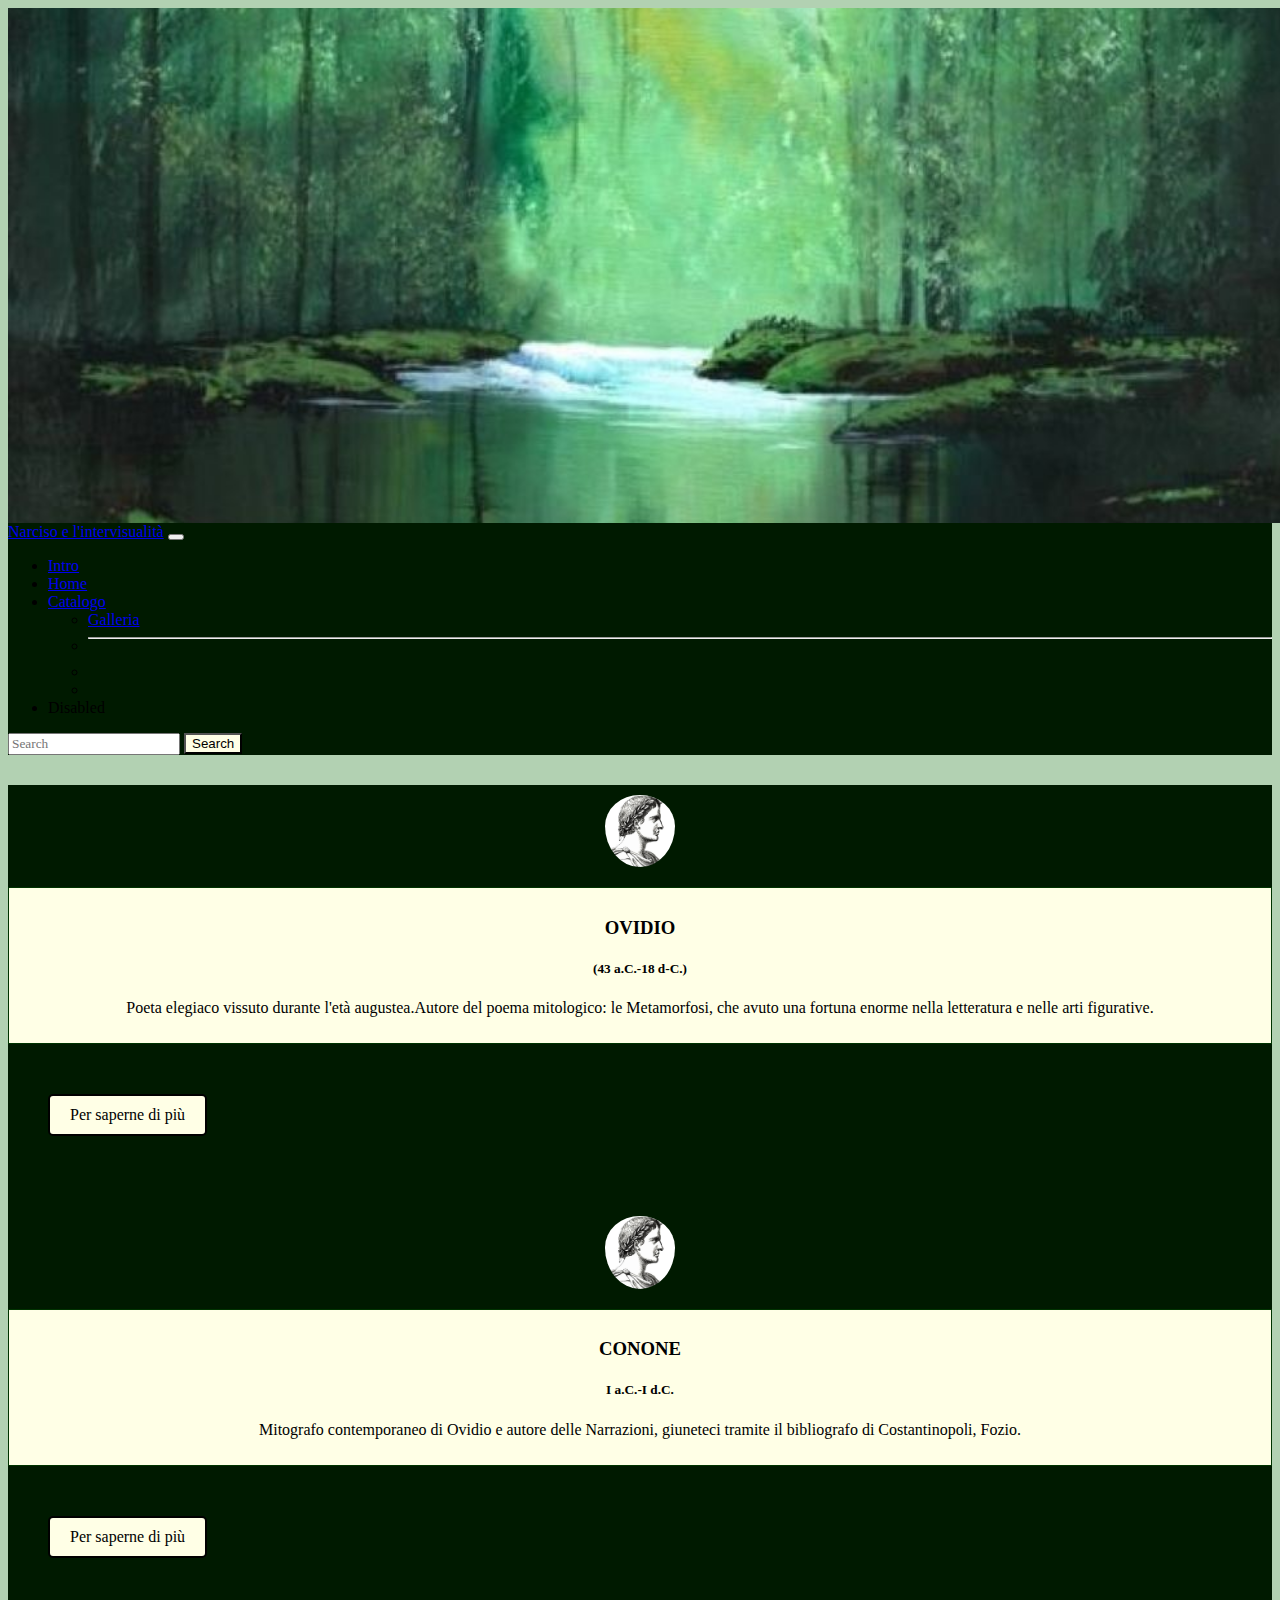
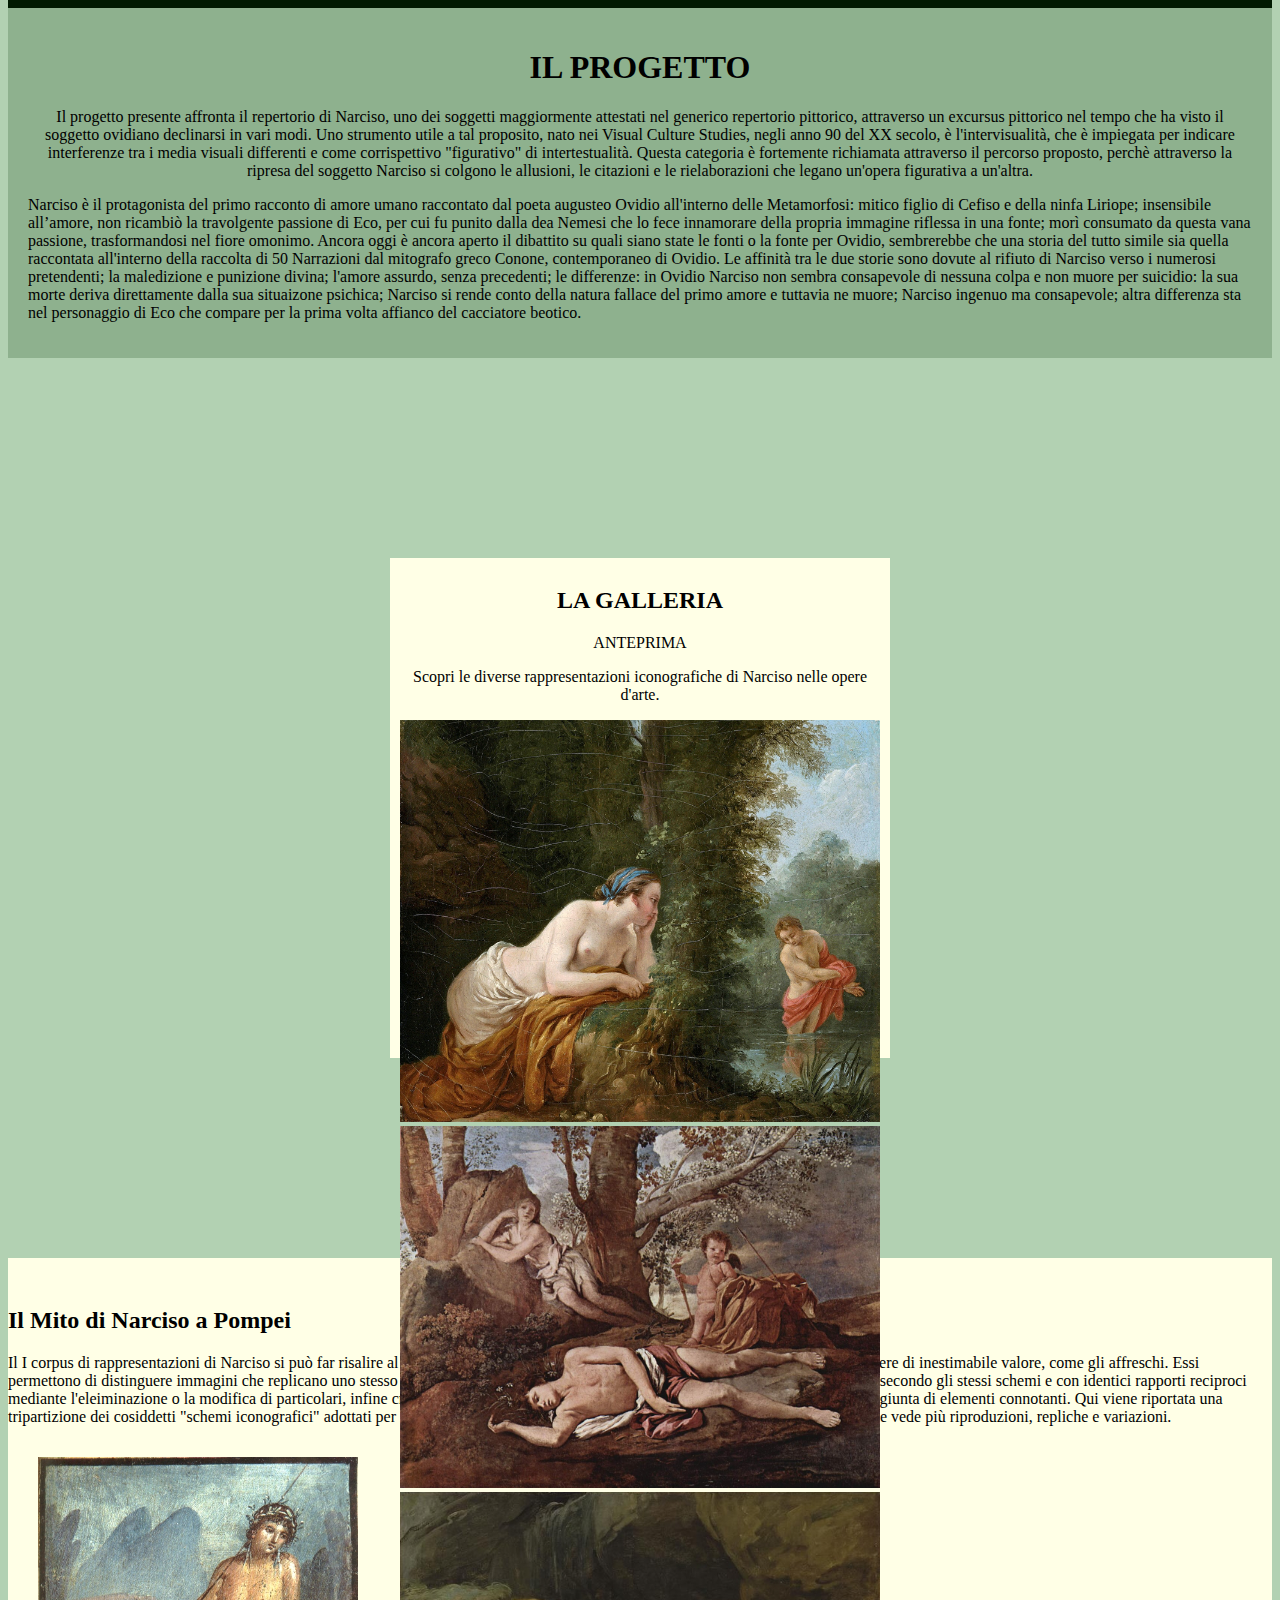
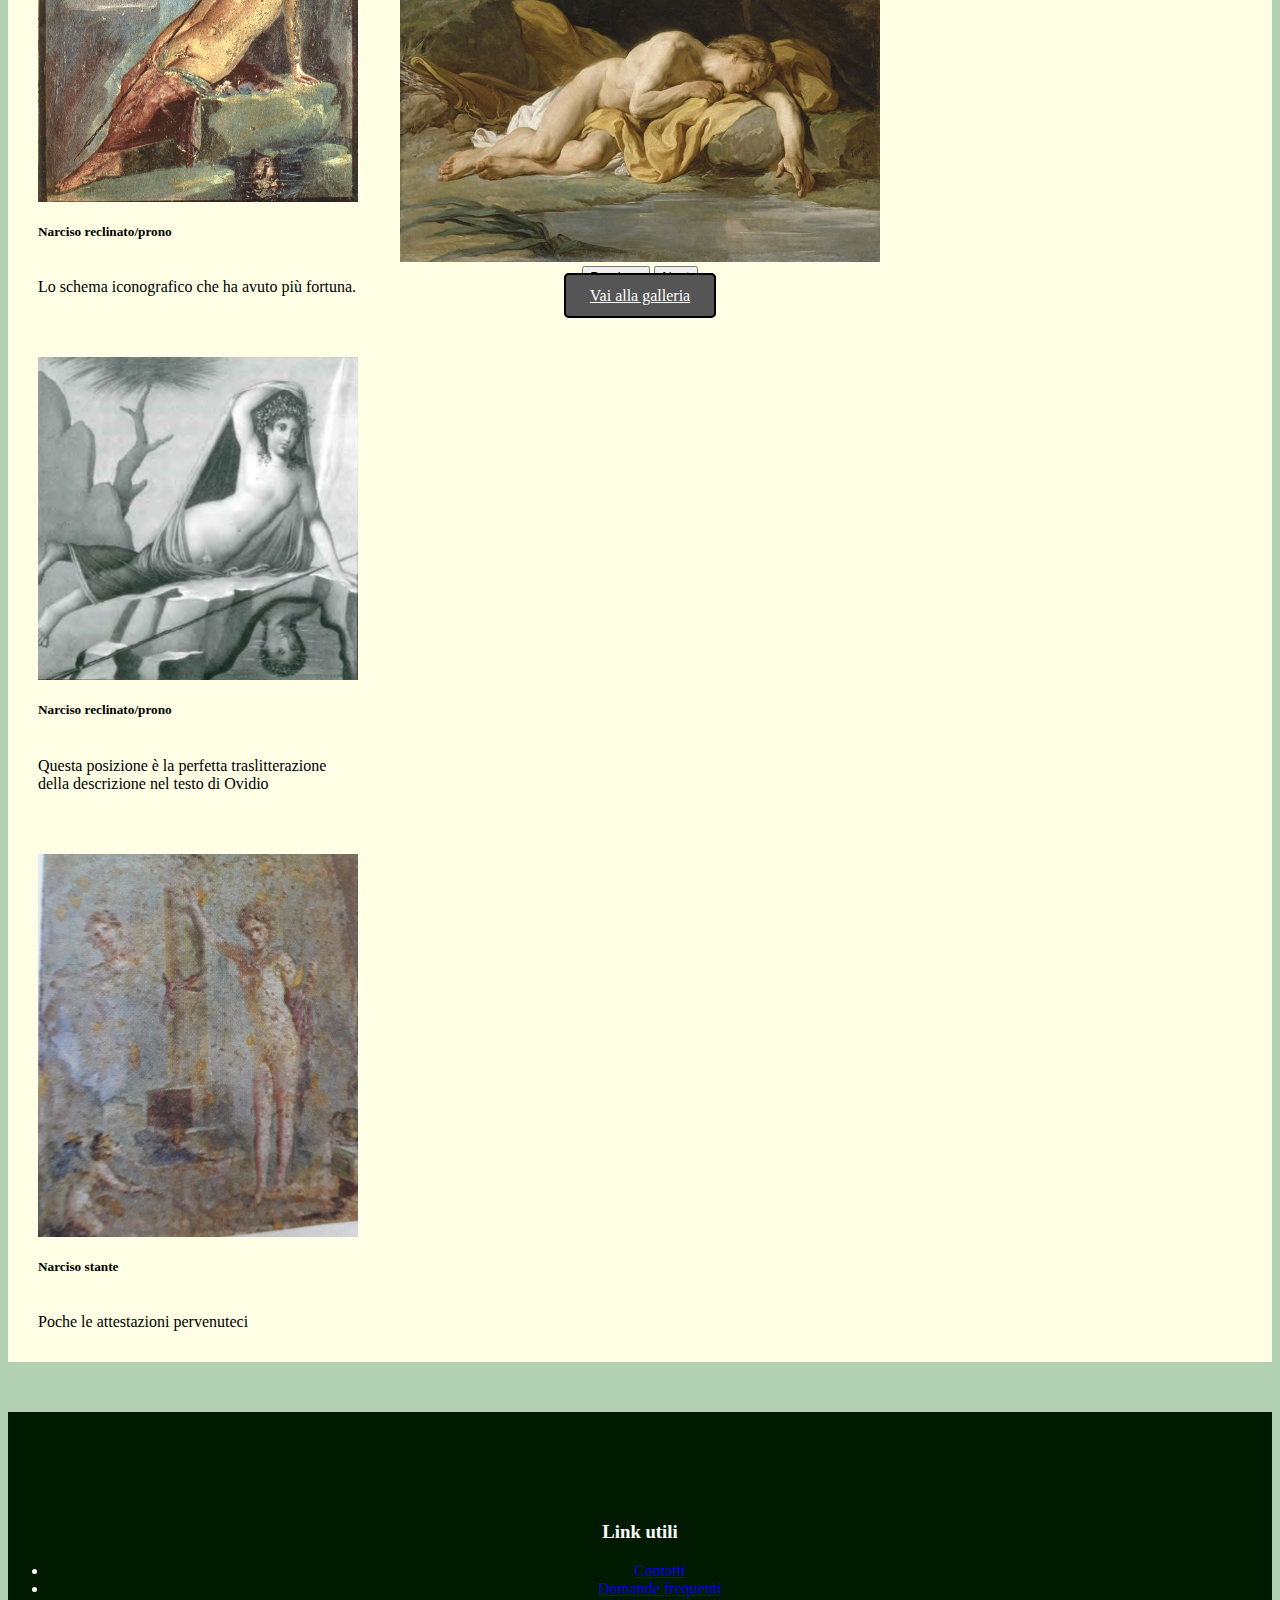
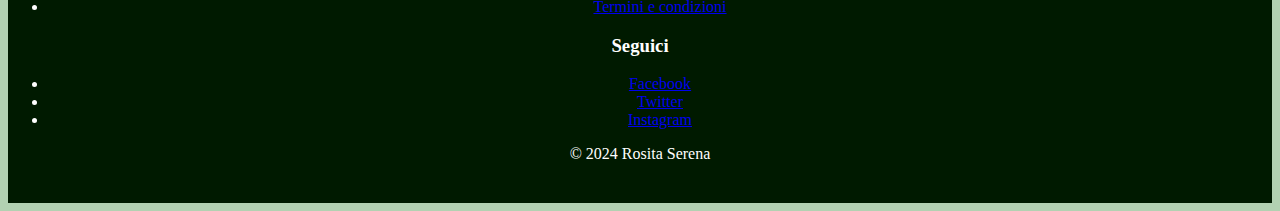
<file: index.html>
<!doctype html>
<html lang="ita">
  <head>
    <!-- Required meta tags -->
    <meta charset="utf-8">
    <meta name="viewport" content="width=device-width, initial-scale=1">
    <!--metadati DC-->
    <meta name="DC.Title" content="L'intervisualità del mito di Narciso">
    <meta name="DC.Creator" content="Rosita Serena">
    <meta name="DC.Subject" content="l'intervisualità di Narciso">
    <meta name="DC.Description" content="Il sito vuole mostrare come sia cambiata l'iconografia legata a Narciso nel corso dei secoli">
    <meta name="DC.Publisher" content="Inserisci un riferimento all'ente che si occupa della pubblicazione del tuo sito">
    <meta name="DC.Contributor" content="autore di contributo subordinato">
    <meta name="DC.Date" content=" Giugno 2024">
    <meta name="DC.Type" content="Sito web">
    <meta name="DC.Format" content="HTML/CSS/JS/">
    <meta rel="DC.Identifier" href="https://github.com/rositaserena/dh/blob/main/scheda-item.html">
    <meta name="DC.Source" content="http://www.iconos.it/le-metamorfosi-di-ovidio/libro-iii/narciso/immagini/">
    <meta name="DC.Language" content="it">
    <!-- Bootstrap CSS -->
    <link href="https://cdn.jsdelivr.net/npm/bootstrap@5.1.3/dist/css/bootstrap.min.css" rel="stylesheet" integrity="sha384-1BmE4kWBq78iYhFldvKuhfTAU6auU8tT94WrHftjDbrCEXSU1oBoqyl2QvZ6jIW3" crossorigin="anonymous">

    <title>Il mito di Narciso</title>
    <link rel="stylesheet" href="stile/file.css">
    <!-- Required meta tags -->
    
  </head>

  <body class="homepagina custom-background">
    <div id="header"></div>
    
        <!--Navbar-->
    <nav class="navbar navbar-expand-lg navbar-dark  custom-bg-green">
  <div class="container-fluid">
    <a class="navbar-brand" href="#">Narciso e l'intervisualità</a>
    <button class="navbar-toggler" type="button" data-bs-toggle="collapse" data-bs-target="#navbarSupportedContent" aria-controls="navbarSupportedContent" aria-expanded="false" aria-label="Toggle navigation">
      <span class="navbar-toggler-icon"></span>
    </button>
    <div class="collapse navbar-collapse" id="navbarSupportedContent">
      <ul class="navbar-nav me-auto mb-2 mb-lg-0">
        <li class="nav-item">
          <a class="nav-link active" href="paginainiziale.html">Intro</a>
        </li>
        <li class="nav-item">
          <a class="nav-link active" aria-current="page"href="#">Home</a>
        </li>
        <li class="nav-item dropdown">
          <a class="nav-link dropdown-toggle" href="#" id="navbarDropdown" role="button" data-bs-toggle="dropdown" aria-expanded="false">
            Catalogo 
          </a>
          <ul class="dropdown-menu" aria-labelledby="navbarDropdown">
            <li><a class="dropdown-item" href="quartapagina.html">Galleria</a></li>
            <li><hr class="dropdown-divider"></li>
            <li><a class="dropdown-item" href="#"></a></li>
            
            <li><a class="dropdown-item" href="#"></a></li>
          </ul>
        </li>
        <li class="nav-item">
          <a class="nav-link disabled">Disabled</a>
        </li>
      </ul>
      <form class="d-flex">
        <input class="form-control me-2" type="search" placeholder="Search" aria-label="Search">
        <button class="btn-barra" type="submit">Search</button>
      </form>
      <!-- Barra di ricerca sticky-top -->
<div class="container sticky-top">
  <!-- Contenuto della barra di ricerca -->
</div>
</div>
<style>
  .navbar {
    margin-bottom: 30px; /* Imposta il margine sotto la navbar */
  }
</style>
</nav>
  <div class="container-fluid">
  <div class="row">
        <!-- Barra laterale fissa a sinistra -->
        <div class="col-md-2 custom-bg-green">
            <!-- Immagine Avatar -->
            <img src="./immagini/imgovidio-avatar.jpg" alt="Avatar" class="avatar">
             <!-- Pannello o scheda -->
    <div class="panel">
        <!-- Contenuto del pannello -->
        <h3>OVIDIO</h3>
        <h5>(43 a.C.-18 d-C.)</h5>
        <p>Poeta elegiaco vissuto durante l'età augustea.Autore del poema mitologico: le Metamorfosi, che avuto una fortuna enorme nella letteratura e nelle arti figurative.</p>
    </div>
      <button class="button button1">Per saperne di più</button>
      <!-- Immagine Avatar -->
            <img src="./immagini/imgovidio-avatar.jpg" alt="Avatar" class="avatar">
            <div class="panel">
        <!-- Contenuto del pannello -->
        <h3>CONONE</h3>
        <h5>I a.C.-I d.C.</h5>
        <p>Mitografo contemporaneo di Ovidio e autore delle Narrazioni, giuneteci tramite il  bibliografo di Costantinopoli, Fozio.</p>
    </div>
      <button class="button button1">Per saperne di più</button>
        </div>

        <!-- Sezione principale -->
        <div class="col-md-10 mx-auto">
           <div class="container-opacity">
            <section class="text-center">

                <h1>IL PROGETTO</h1>

                <p>Il progetto presente affronta il repertorio di Narciso, uno dei soggetti maggiormente attestati nel generico repertorio pittorico, attraverso un excursus pittorico nel tempo che ha visto il soggetto ovidiano declinarsi in vari modi. Uno strumento utile a tal proposito, nato nei Visual Culture Studies, negli anno 90 del XX secolo, è l'intervisualità, che è impiegata per indicare interferenze tra i media visuali differenti e come corrispettivo "figurativo" di intertestualità. Questa categoria è fortemente richiamata attraverso il percorso proposto, perchè attraverso la ripresa del soggetto Narciso si colgono le allusioni, le citazioni e le rielaborazioni che legano un'opera figurativa a un'altra. 
               </p>
            </section>
            <section>
              <p>Narciso è il protagonista del primo racconto di amore umano raccontato dal poeta augusteo Ovidio all'interno delle Metamorfosi: mitico figlio di Cefiso e della ninfa Liriope; insensibile all’amore, non ricambiò la travolgente passione di Eco, per cui fu punito dalla dea Nemesi che lo fece innamorare della propria immagine riflessa in una fonte; morì consumato da questa vana passione, trasformandosi nel fiore omonimo. Ancora oggi è ancora aperto il dibattito su quali siano state le fonti o la fonte per Ovidio, sembrerebbe che una storia del tutto simile sia quella raccontata all'interno della raccolta di 50 Narrazioni dal mitografo greco Conone, contemporaneo di Ovidio.
              Le affinità tra le due storie sono dovute al rifiuto di Narciso verso i numerosi pretendenti; la maledizione e punizione divina; l'amore assurdo, senza precedenti; le differenze: in Ovidio Narciso non sembra consapevole di nessuna colpa e non muore per suicidio: la sua morte deriva direttamente dalla sua situaizone psichica; Narciso si rende conto della natura fallace del primo amore e tuttavia ne muore; Narciso ingenuo ma consapevole; altra differenza sta nel personaggio di Eco che compare per la prima volta affianco del cacciatore beotico.</p>
            </section>
          </div>
        <!--Container per un'altra section-->
        <div class="wrapper">
        <div class="container2 custom-container">
          <!-- Contenuto sopra il carosello -->
                <div class="text-center mt-3">
                    <h2>LA GALLERIA</h2>
                    <p>ANTEPRIMA</p>
                    <p> 
                  Scopri le diverse rappresentazioni iconografiche di Narciso nelle opere d'arte.
                </p>
                </div>
            <!--carosello-->
          <div class="row justify-content-center align-items-center">
            <div class="col-md-9">
            <!--Mini carosello-->
            <div id="carouselExampleSlidesOnly" class="carousel slide" data-bs-ride="carousel">
                    <div class="carousel-inner">
                        <div class="carousel-item active">
                            <img src="./immagini/lagrenee_-_echo_and_narcissus.jpg" class="d-block w-100" alt="Immagine 1">
                        </div>
                        <div class="carousel-item">
                            <img src="./immagini/poussin.jpg" class="d-block w-100" alt="Immagine 2">
                        </div>
                        <div class="carousel-item">
                            <img src="./immagini/Lépicié,_Nicolas-Bernardt_-_Narcisse_-_1771.jpg" class="d-block w-100" alt="Immagine 3">
                        </div>
                    </div>
                    <button class="carousel-control-prev" type="button" data-bs-target="#carouselExampleSlidesOnly" data-bs-slide="prev">
    <span class="carousel-control-prev-icon" aria-hidden="true"></span>
    <span class="visually-hidden">Previous</span>
  </button>
  <button class="carousel-control-next" type="button" data-bs-target="#carouselExampleSlidesOnly" data-bs-slide="next">
    <span class="carousel-control-next-icon" aria-hidden="true"></span>
    <span class="visually-hidden">Next</span>
  </button>
   <!-- Bottone "Vai alla galleria" -->
  <div class="row justify-content-center mt-2"><!-- Modifica il valore del margine superiore -->
      <div class="col-md-9 text-center">
            <a href="quartapagina.html" class="btn btn-custom2">Vai alla galleria</a>
      </div>
  </div>
            </div>

            </div>
            
          </div>
        </div>
</div>
        <!-- Container per le cards -->
        <div class="card-container"> 
           <!-- Testo sopra le cards -->
           <section id="items" class="services">
            <div class="container" data-aos="fade-up">
      
              <div class="section-title">
                <h2>Il Mito di Narciso a Pompei</h2>
              </div>
                <div class="row">
                  <p>Il I corpus di rappresentazioni di Narciso si può far risalire al 79 d.C., anno dell'eruzione vulcanica che devastò Pompei ma che salvò opere di inestimabile valore, come gli affreschi. Essi permettono di distinguere immagini che replicano uno stesso archetipo-ossia presentano i medesimi elementi compositivi, rappresentati secondo gli stessi schemi e con identici rapporti reciproci mediante l'eleiminazione o la modifica di particolari, infine creazioni del tutto autonome, realizzate nello specifico contesto grazie all'aggiunta di elementi connotanti. Qui viene riportata una tripartizione dei cosiddetti "schemi iconografici" adottati per Narciso,  sono 3 i principali, il primo che vede il Narciso seduto è quello che vede più riproduzioni, repliche e variazioni.</p>
      

          <div class="col-md-4">
            <div class="card" style="width:20rem;">
              <img src="./immagini/narcisosedutoallafonte.png"  class="card-img-top" alt="1card">
              <div class="overlay">
                <a href="terzapagina.html" class="btn btn-custom">Scopri di più</a>
               </div>
               <div class="card-body">
                <h5 class="card-title">Narciso reclinato/prono</h5>
                  <p class="card-text">Lo schema iconografico che ha avuto più fortuna.</p>
                  
               </div>

            </div>
        </div>

            <div class="col-md-4">
              <div class="card" style="width:20rem;">
                <img src="./immagini/Screenshot12.png" class="card-img-top" alt="2card">
                <div class="overlay">
                  <a href="#" class="btn btn-custom middle">Scopri di più</a>
                 </div>
                 <div class="card-body">
                  <h5 class="card-title">Narciso reclinato/prono</h5>
                    <p class="card-text">Questa posizione è la perfetta traslitterazione della descrizione nel testo di Ovidio</p>
                    
                 </div>

              </div>
          </div>
            <div class="col-md-4">
              <div class="card" style="width:20rem;">
                <img src="./immagini/screenshot15.png" class="card-img-top" alt="3card">
                <div class="overlay">
                  <a href="#" class="btn btn-custom middle">Scopri di più</a>
                 </div>
                 <div class="card-body">
                  <h5 class="card-title">Narciso stante</h5>
                    <p class="card-text">Poche le attestazioni pervenuteci</p>
                    
                 </div>
                
              </div>
            </div>
          </div>
      </div>
   </div>
 </div>
</div>  

     <!-- Javascript Bootstrap Bundle with Popper -->
    <script src="https://cdn.jsdelivr.net/npm/bootstrap@5.1.3/dist/js/bootstrap.bundle.min.js" integrity="sha384-ka7Sk0Gln4gmtz2MlQnikT1wXgYsOg+OMhuP+IlRH9sENBO0LRn5q+8nbTov4+1p" crossorigin="anonymous"></script>

  <footer class="footer custom-bg-green">
  <div class=" footer">
    <div class="row">
      <div class="col-md-6">
        <h3>Link utili</h3>
        <ul class="list-unstyled">
          <li><a href="/contatti">Contatti</a></li>
          <li><a href="/faq">Domande frequenti</a></li>
          <li><a href="/termini">Termini e condizioni</a></li>
        </ul>
      </div>
      <div class="col-md-6">
        <h3>Seguici</h3>
        <ul class="list-unstyled">
          <li><a href="https://www.facebook.com/il-tuo-sito">Facebook</a></li>
          <li><a href="https://twitter.com/il_tuo_sito">Twitter</a></li>
          <li><a href="https://www.instagram.com/il_tuo_sito">Instagram</a></li>
        </ul>
      </div>
    </div>
    <div class="row">
      <div class="col-md-12 text-center">
    <span class="text-muted">© 2024 Rosita Serena</span>
  </div>
</footer>
</body>
</html>
</file>
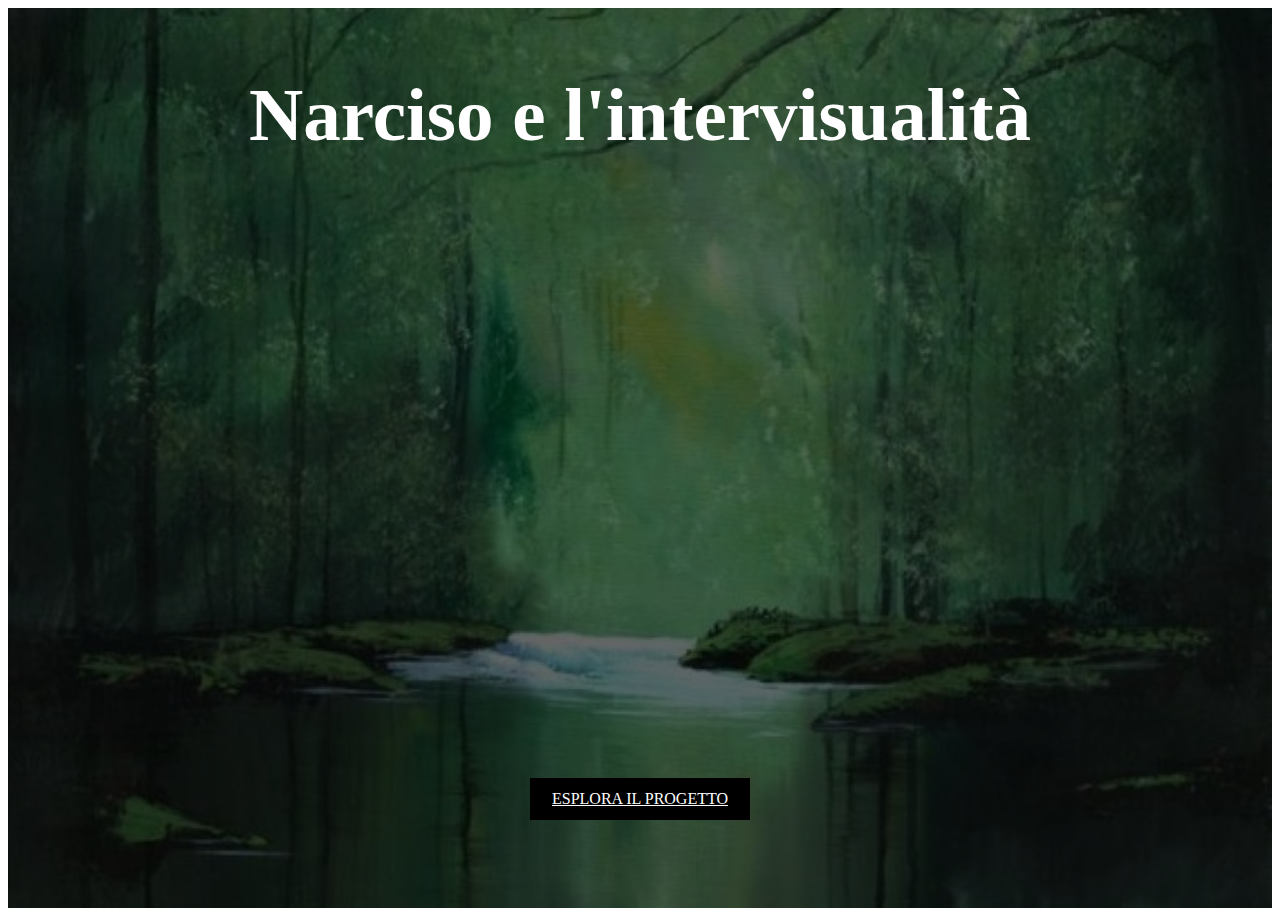
<file: paginainiziale.html>
<!DOCTYPE html>
<html lang="ita">
<head>
  <meta charset="UTF-8">
  <meta name="viewport" content="width=device-width, initial-scale=1.0">
  <!-- Bootstrap CSS -->
    <link href="https://cdn.jsdelivr.net/npm/bootstrap@5.1.3/dist/css/bootstrap.min.css" rel="stylesheet" integrity="sha384-1BmE4kWBq78iYhFldvKuhfTAU6auU8tT94WrHftjDbrCEXSU1oBoqyl2QvZ6jIW3" crossorigin="anonymous">
    
      <link rel="stylesheet" href="stile/file.css">
</head>

<body>

  <!-- ======= Home Section ======= -->
  <!-- Titolo, spiegazione del progetto e obiettivi LOD -->
  <section id="hero" class="d-flex align-items-center justify-content-center">
    <div class="container" data-aos="fade-up">
      <div class="row justify-content-center" data-aos="fade-up" data-aos-delay="150">
        <div class="col-xl-6 col-lg-8">
          <h1>Narciso e <span style="color:white;">l'intervisualità</span></h1>
          <a href="index.html" class="btn-intro">ESPLORA IL PROGETTO</a>
        </div>
      </div>

  </section>
</html>
</file>
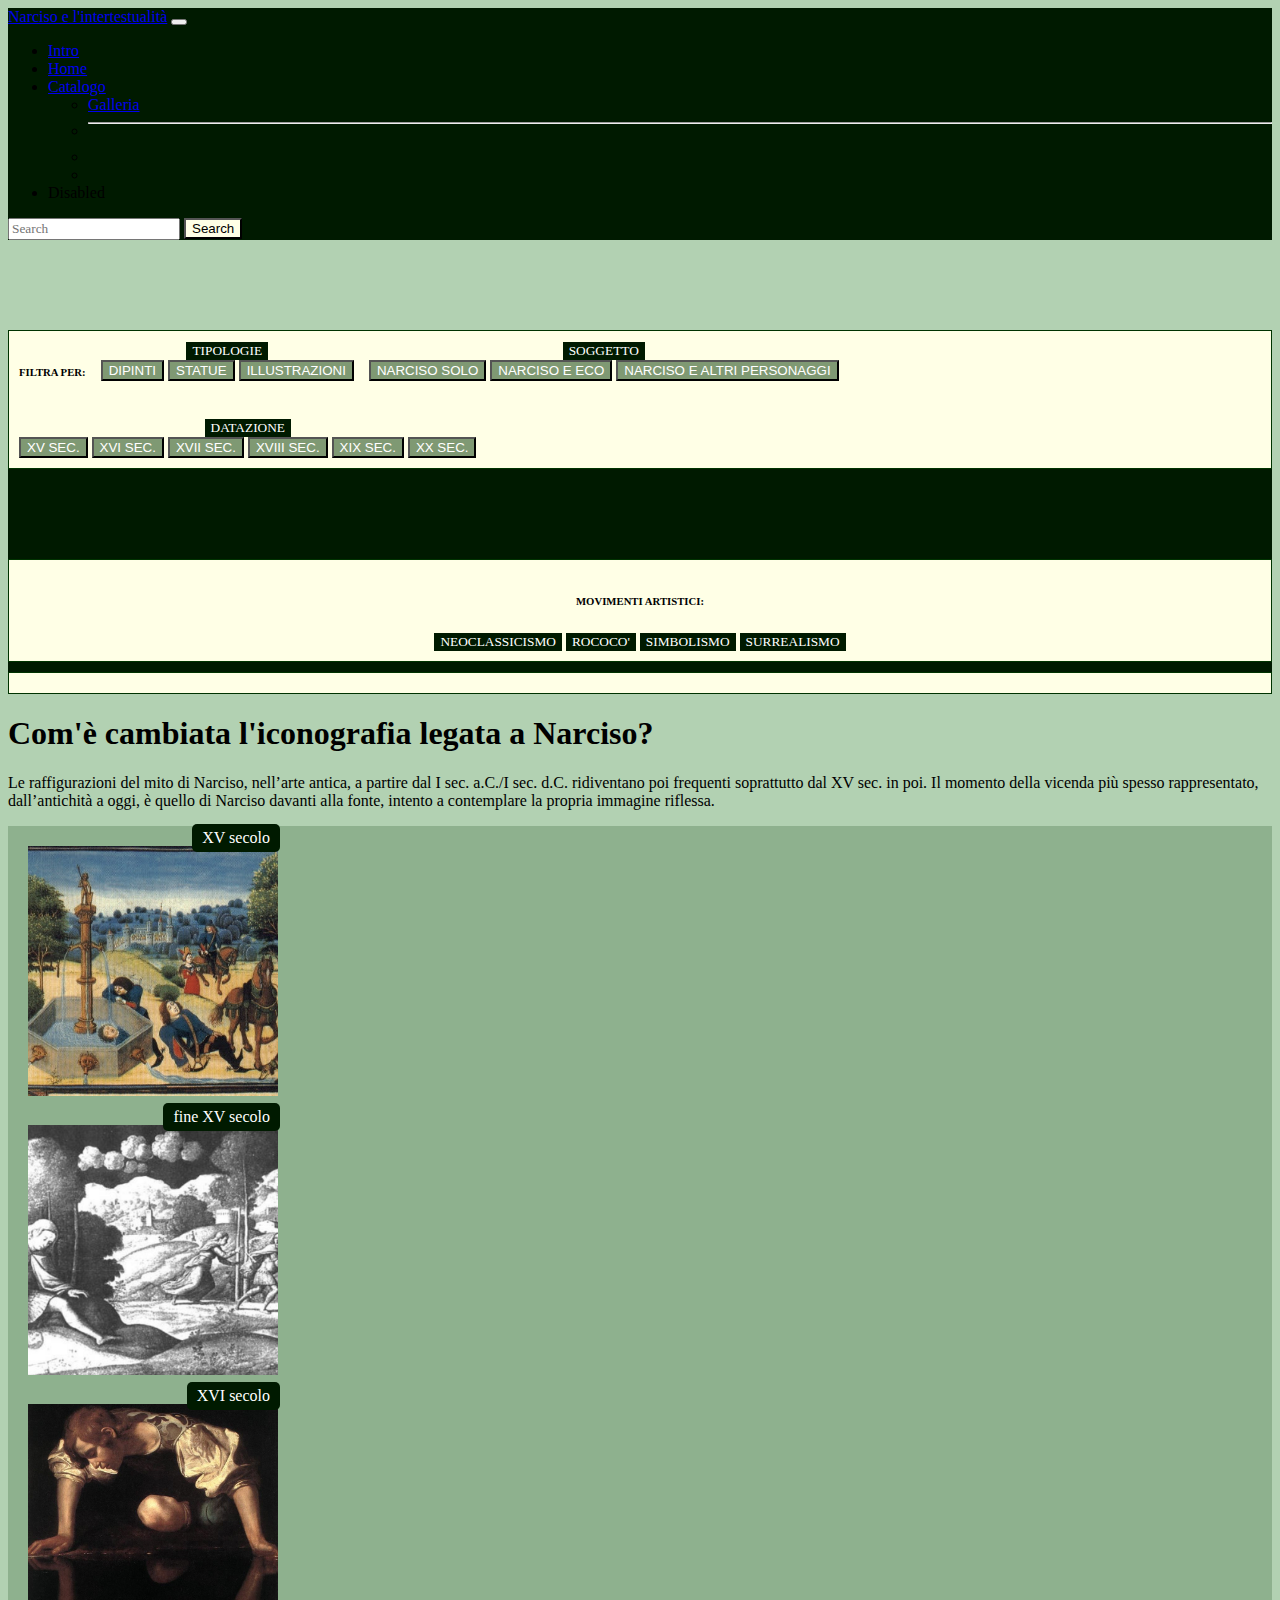
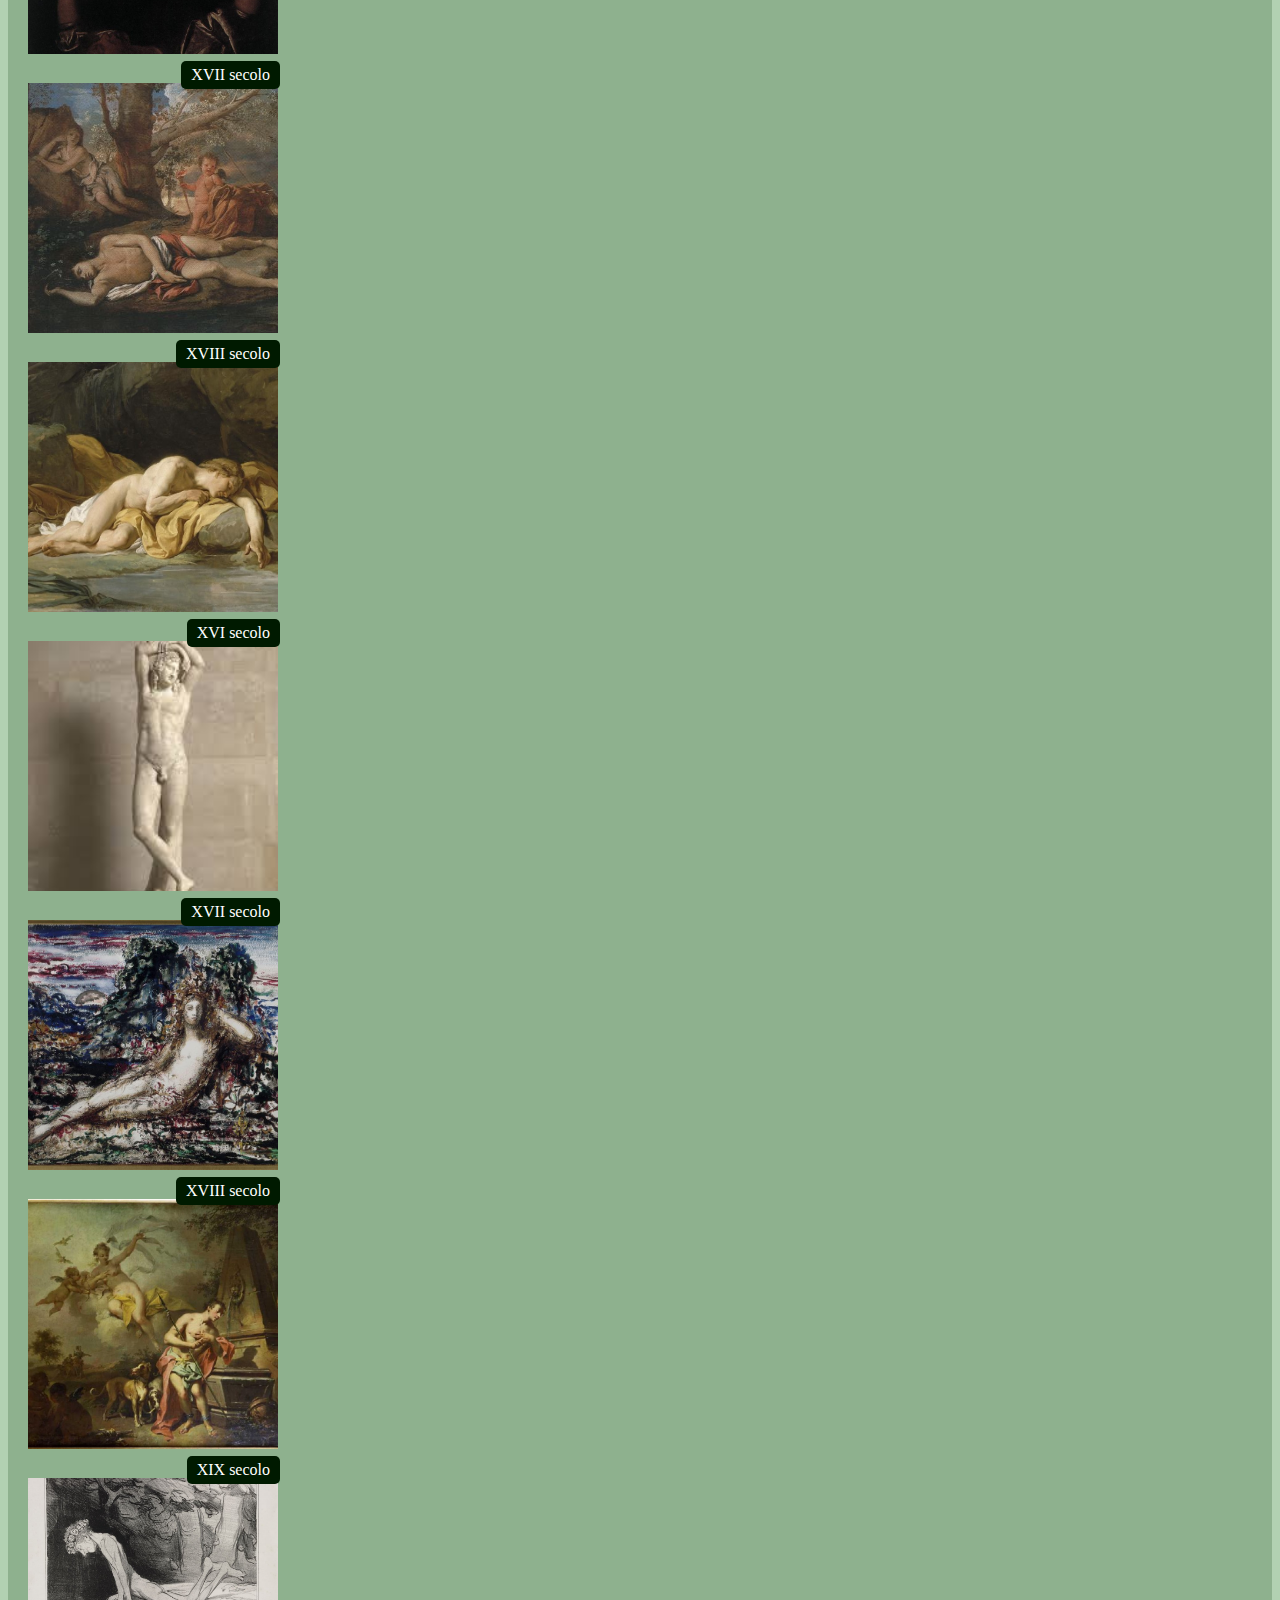
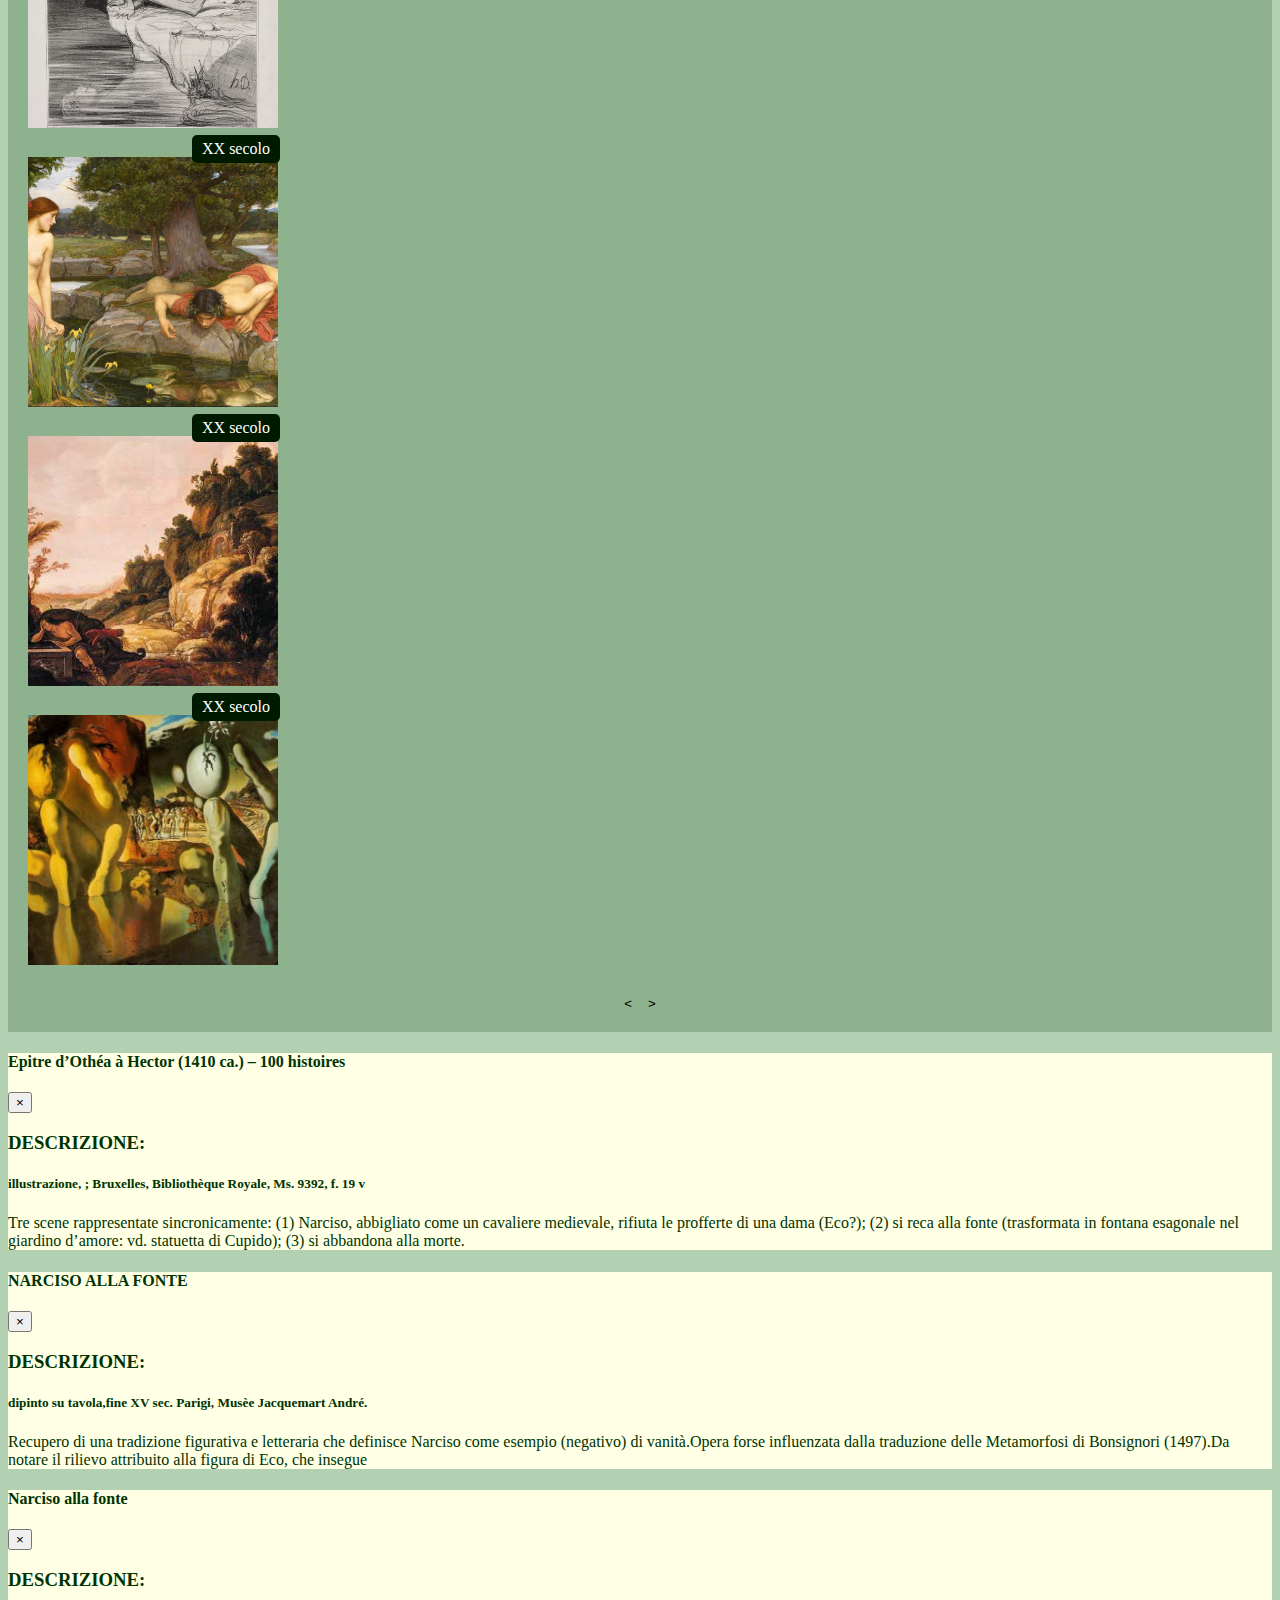
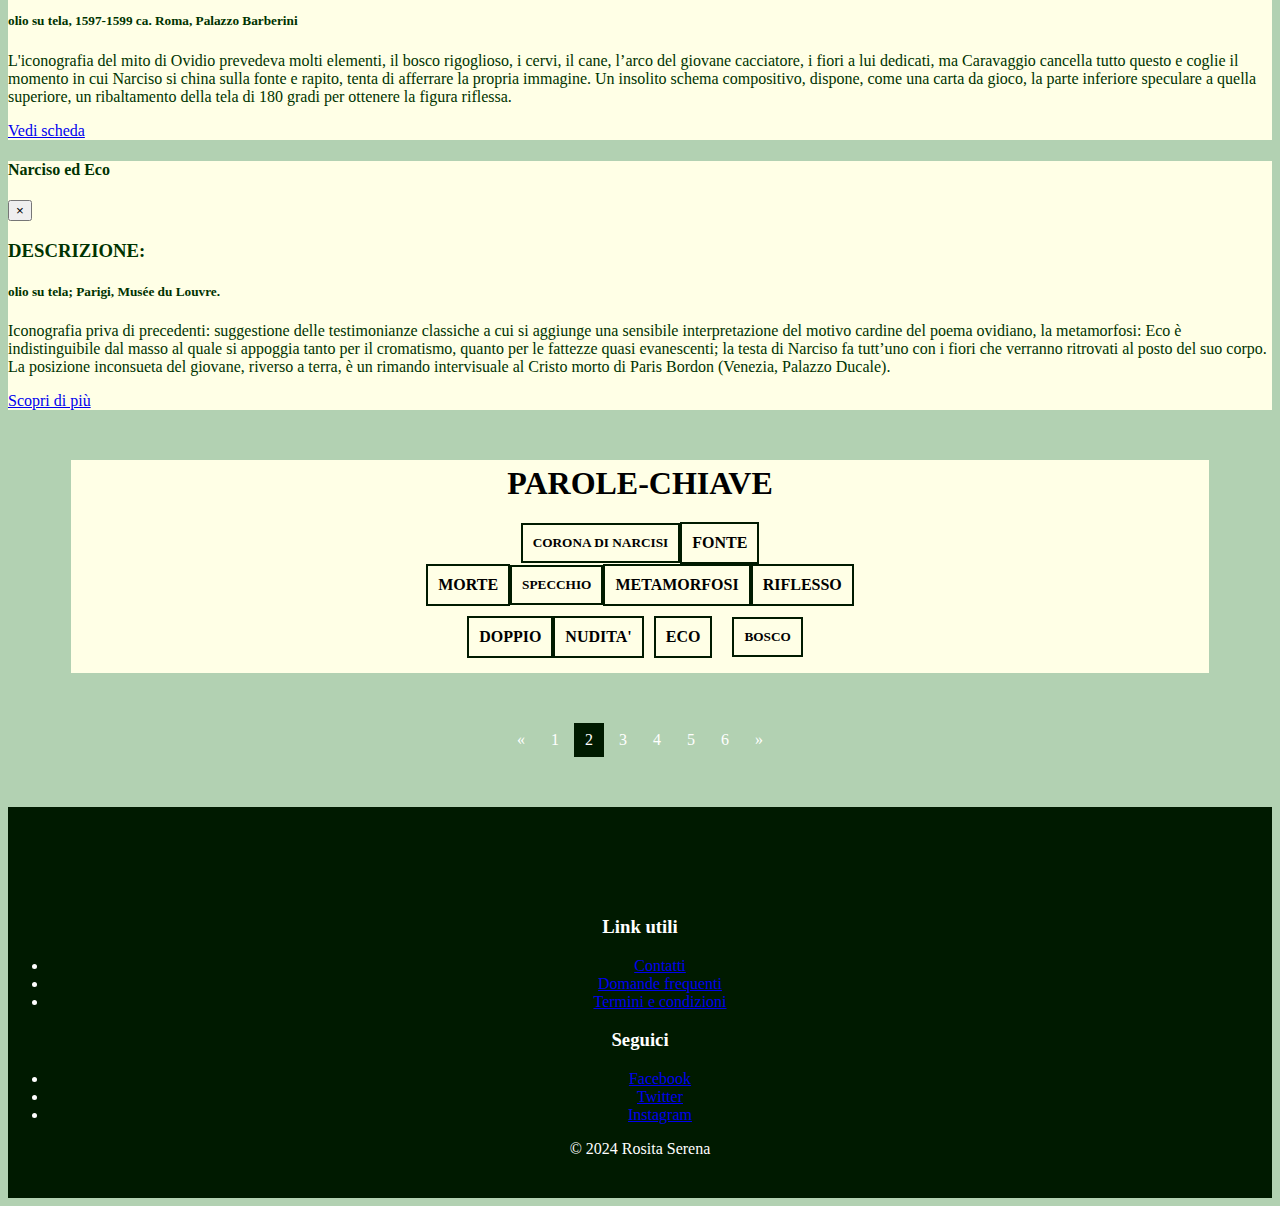
<file: quartapagina.html>
<!doctype html>
<html lang="ita">
  <head>
    <!-- Required meta tags -->
    <meta charset="utf-8">
    <meta name="viewport" content="width=device-width, initial-scale=1">

    <!-- Bootstrap CSS -->
    <link href="https://cdn.jsdelivr.net/npm/bootstrap@5.1.3/dist/css/bootstrap.min.css" rel="stylesheet" integrity="sha384-1BmE4kWBq78iYhFldvKuhfTAU6auU8tT94WrHftjDbrCEXSU1oBoqyl2QvZ6jIW3" crossorigin="anonymous">

    <title>Il mito di Narciso</title>
    <link rel="stylesheet" href="stile/file.css">
    <!-- Includi il link per le API di Google Charts -->
        <script type="text/javascript" src="https://www.google.com/jsapi"></script>
        <script type="text/javascript">
          google.load('visualization', '1.0', {'packages':['corechart']});
    google.setOnLoadCallback(drawChart);

    function drawChart() {
        // Dati di esempio
        var data = new google.visualization.DataTable();
        data.addColumn('string', 'Tipo di contesto');
        data.addColumn('number', 'Numero di dipinti');
        data.addRows([
            ['Paesaggio boschivo', 5], // Inserisci qui il numero reale di dipinti con paesaggio boschivo
            ['Contesto architettonico', 3] // Inserisci qui il numero reale di dipinti con contesto architettonico
        ]);

        // Opzioni del grafico
        var options = {
            'title': 'Tipologia di contesto nei dipinti',
            'width': 200,
            'height': 200,
            'colors': ['#001a00', '#e6ffe6'] // Colori personalizzati per le fette del grafico

        };

        // Seleziona l'elemento dove disegnare il grafico (sostituisci con l'ID appropriato nel tuo layout)
        var chart = new google.visualization.PieChart(document.getElementById('chart_div'));
        chart.draw(data, options);
    }
        </script>
</head>
  
  <body class="gallerypage custom-background">
    <!--Navbar-->
    <nav class="navbar navbar-expand-lg navbar-dark custom-bg-green">
  <div class="container-fluid">
    <a class="navbar-brand" href="#">Narciso e l'intertestualità</a>
    <button class="navbar-toggler" type="button" data-bs-toggle="collapse" data-bs-target="#navbarSupportedContent" aria-controls="navbarSupportedContent" aria-expanded="false" aria-label="Toggle navigation">
      <span class="navbar-toggler-icon"></span>
    </button>
    <div class="collapse navbar-collapse" id="navbarSupportedContent">
      <ul class="navbar-nav me-auto mb-2 mb-lg-0">
        <li class="nav-item">
          <a class="nav-link active" href="paginainiziale.html">Intro</a>
        </li>
        <li class="nav-item">
          <a class="nav-link active"  href="index.html">Home</a>
        </li>
        <li class="nav-item dropdown">
          <a class="nav-link dropdown-toggle" href="#" id="navbarDropdown" role="button" data-bs-toggle="dropdown" aria-expanded="false">
            Catalogo 
          </a>
          <ul class="dropdown-menu" aria-labelledby="navbarDropdown">
            <li><a class="dropdown-item"aria-current="page" href="#">Galleria</a></li>
            <li><hr class="dropdown-divider"></li>
            <li><a class="dropdown-item" href="#"></a></li>
            
            <li><a class="dropdown-item" href="#"></a></li>
          </ul>
        </li>
        <li class="nav-item">
          <a class="nav-link disabled">Disabled</a>
        </li>
      </ul>
      <form class="d-flex">
        <input class="form-control me-2" type="search" placeholder="Search" aria-label="Search">
        <button class="btn-barra" type="submit">Search</button>
      </form>
    <!-- Barra di ricerca sticky-top -->
<div class="container sticky-top">
  <!-- Contenuto della barra di ricerca -->
</div>
</div>
</nav>
<div class="container-fluid">
  <div class="row">
 <div class="col-2 custom-bg-green ">
 <div class="custom-panel d-flex flex-wrap gap-2" id="custom-panel2">
    <h6 class="w-100">FILTRA PER:</h6>
      <div class="btn-group">
        <button type="button" class="btn btn-secondary dropdown-toggle" data-bs-toggle="dropdown" aria-haspopup="true" aria-expanded="false">
          TIPOLOGIE
        </button>
        <div class="dropdown-menu">
         <button class="dropdown-item" onclick="showSubcategories('categoria1')">DIPINTI</button>
          <button class="dropdown-item" onclick="showSubcategories('categoria1')">STATUE</button>
          <button class="dropdown-item" onclick="showSubcategories('categoria1')">ILLUSTRAZIONI</button>
        </div>
      </div>
      <div class="btn-group">
        <button type="button" class="btn btn-secondary dropdown-toggle" data-bs-toggle="dropdown" aria-haspopup="true" aria-expanded="false">
          SOGGETTO
        </button>
        <div class="dropdown-menu">
          <button class="dropdown-item" onclick="showSubcategories('categoria2')">NARCISO SOLO</button>
          <button class="dropdown-item" onclick="showSubcategories('categoria2')">NARCISO E ECO</button>
          <button class="dropdown-item" onclick="showSubcategories('categoria2')">NARCISO E ALTRI PERSONAGGI</button>
        </div>
      </div>
      <div class="btn-group">
        <button type="button" class="btn btn-secondary dropdown-toggle" data-bs-toggle="dropdown" aria-haspopup="true" aria-expanded="false">DATAZIONE</button>
        <div class="dropdown-menu">
          <button class="dropdown-item" onclick="showSubcategories('categoria3')">XV SEC. </button>
          <button class="dropdown-item" onclick="showSubcategories('categoria3')">XVI SEC.</button>
          <button class="dropdown-item" onclick="showSubcategories('categoria3')">XVII SEC.</button>
          <button class="dropdown-item" onclick="showSubcategories('categoria3')">XVIII SEC.</button>
          <button class="dropdown-item" onclick="showSubcategories('categoria3')">XIX SEC.</button>
          <button class="dropdown-item" onclick="showSubcategories('categoria3')">XX SEC.</button>
        </div>
      </div>
    </div>
    <!-- Contenuto del nuovo pannello -->
      <div class="custom-panel" id="custom-panel3">
        <h6>MOVIMENTI ARTISTICI:</h6>
        <div class="btn-group d-flex flex-wrap gap-2">
          <button type="button" class="btn btn-secondary" onclick="showSubcategories('categoria1')">NEOCLASSICISMO</button>
          <button type="button" class="btn btn-secondary" onclick="showSubcategories('categoria1')">ROCOCO'</button>
          <button type="button" class="btn btn-secondary" onclick="showSubcategories('categoria1')">SIMBOLISMO</button>
          <button type="button" class="btn btn-secondary" onclick="showSubcategories('categoria1')">SURREALISMO</button>
        </div>
      </div>
       <!-- Nuovo pannello con Google Charts -->
    <div class="custom-panel" id="custom-panel4">
        <!-- Elemento dove verrà disegnato il grafico -->
<div id="chart_div"></div>
      </div>
    </div>
 <div class="col-md-10">
    <div class="row">
      <div class="col-12">
  <h1>Com'è cambiata l'iconografia legata a Narciso?</h1>
  <p>Le raffigurazioni del mito di Narciso,  nell’arte antica, a partire dal I sec. a.C./I sec. d.C. ridiventano poi frequenti soprattutto dal XV sec. in poi. Il momento della vicenda più spesso rappresentato, dall’antichità a oggi, è quello di Narciso davanti alla fonte, intento a contemplare la propria immagine riflessa. 
</p>
 </div>
  <div class="col-12" id="myContainer">
    <div class="container-opacity" id="myContainer">
      <div class="position-relative">
            <section>
              <div class="row">
                    <!-- Immagine 1 -->
                    <div class="col-md-3 col-img">
                      <div class="img-container">
                        <img src="./immagini/cristinedepizan.jpg" class="img-galleria" alt="Immagine 1" data-bs-toggle="modal" data-bs-target="#modal1">
                         <span class="badge custom-bg-green">XV secolo</span>
                      </div>
                    </div>
                    <!-- Immagine 2 -->
                    <div class="col-md-3 col-img">
                      <div class="img-container">
                        <img src="./immagini/dipintomedievale.png" class="img-galleria" alt="Immagine 2" data-bs-toggle="modal" data-bs-target="#modal2">
                        <span class="badge custom-bg-green">fine XV secolo</span>
                    </div>
                  </div>
                    <!-- Immagine 3 -->
                    <div class="col-md-3 col-img">
                      <div class="img-container">
                        <img src="./immagini/narcisocaravaggio.jpg"class="img-galleria" alt="Immagine 3" data-bs-toggle="modal" data-bs-target="#modal3">
                        <span class="badge custom-bg-green">XVI secolo</span>
                    </div>
                  </div>
                    <!-- Immagine 4 -->
                    <div class="col-md-3 col-img">
                      <div class="img-container">
                        <img src="./immagini/narcisoallungato.jpg" class="img-galleria" alt="Immagine 4" data-bs-toggle="modal" data-bs-target="#modal4">
                        <span class="badge custom-bg-green">XVII secolo</span>
                    </div>
                    </div>
                    <div class="col-md-3 col-img">
                      <div class="img-container">
                        <img src="./immagini/Lépicié,_Nicolas-Bernardt_-_Narcisse_-_1771.jpg" class="img-galleria" alt="Immagine 5" data-bs-toggle="modal5" data-bs-target="#modal5">
                        <span class="badge custom-bg-green">XVIII secolo</span>
                    </div>
                  </div>
                    <div class="col-md-3 col-img ">
                      <div class="img-container">
                        <img src="./immagini/images.jpg" class="img-galleria" alt="Immagine 6" data-bs-toggle="modal" data-bs-target="#modal6">
                        <span class="badge custom-bg-green ">XVI secolo</span>
                    </div>
                  </div>
                     <div class="col-md-3 col-img">
                      <div class="img-container">
                        <img src="./immagini/Cat. 575 Narcisse c RG Ojéda.jpg" class="img-galleria" alt="Immagine 8" data-bs-toggle="modal" data-bs-target="#modal9">
                        <span class="badge custom-bg-green">XVII secolo</span>
                    </div>
                  </div>
                    <div class="col-md-3 col-img ">
                      <div class="img-container">
                        <img src="./immagini/Screenshot (20).jpg" class="img-galleria" alt="Immagine 8" data-bs-toggle="modal" data-bs-target="#modal8">
                        <span class="badge custom-bg-green">XVIII secolo</span>
                    </div>
                  </div>
                    <div class="col-md-3 col-img">
                      <div class="img-container">
                        <img src="./immagini/narcisoprono.jpg" class="img-galleria" alt="Immagine 9" data-bs-toggle="modal" data-bs-target="#modal8">
                        <span class="badge custom-bg-green">XIX secolo</span>
                    </div>
                  </div>
                   <div class="col-md-3 col-img">
                      <div class="img-container">
                        <img src="./immagini/ecoenarcisowhaterhouse.jpg" class="img-galleria" alt="Immagine 10" data-bs-toggle="modal" data-bs-target="#modal7">
                        <span class="badge custom-bg-green">XX secolo</span>
                    </div>
                  </div>
                    <div class="col-md-3 col-img">
                      <div class="img-container">
                        <img src="./immagini/paesaggioconnarciso.jpg"class="img-galleria" alt="Immagine 11" data-bs-toggle="modal" data-bs-target="#modal20">
                        <span class="badge custom-bg-green">XX secolo</span>
                    </div>
                  </div>
                    <div class="col-md-3 col-img">
                      <div class="img-container">
                        <img src="./immagini/Screenshot (21).jpg"  class="img-galleria" alt="Immagine 12" data-bs-toggle="modal" data-bs-target="#modal21">
                        <span class="badge custom-bg-green">XX secolo</span>
                    </div>
                  </div>
                </div>
              <!---ho creato una div per centrare meglio le frecce-->  
                <div class="col-12 text-center">
                     <div class="d-inline-block">
                          <button type="button" class="btn btn-primary" style="background-color: transparent; border: none;">&#60;</button>
                          <button type="button" class="btn btn-primary ml-auto" style="background-color: transparent; border: none;">&#62;</button>
                    </div>
                </div>
              
            </section>
          </div>
        </div>
      </div>
      </div>
  </div>
<!-- Modali -->
<div class="modal fade" id="modal1" tabindex="-1" aria-labelledby="modal1Label" aria-hidden="true">
    <!-- Contenuto della modal -->
    <div class="modal-dialog">
        <div class="modal-content modal-content-custom">
            <div class="modal-header">
                <h4 class="modal-title" id="myModalLabel">Epitre d’Othéa à Hector (1410 ca.) – 100 histoires</h4>
                <button type="button" class="close" data-dismiss="modal" aria-hidden="true">&times;</button>
            </div>
            <div class="modal-body">
                <!-- Contenuto della modal -->
              <h3>DESCRIZIONE:</h3>
              <h5> illustrazione, ; Bruxelles, Bibliothèque Royale, Ms. 9392, f. 19 v</h5>
              <p>Tre scene rappresentate sincronicamente: (1) Narciso, abbigliato come un cavaliere medievale, rifiuta le profferte di una dama (Eco?); (2) si reca alla fonte (trasformata in fontana esagonale nel giardino d’amore: vd. statuetta di Cupido); (3) si abbandona alla morte.</p>
            </div>
    </div>
</div>
</div>
</div>
<div class="modal fade" id="modal2" tabindex="-1" aria-labelledby="modal2Label" aria-hidden="true">
    <!-- Contenuto della modal -->
    <div class="modal-dialog">
        <div class="modal-content modal-content-custom">
            <div class="modal-header">
                <h4 class="modal-title" id="myModalLabel">NARCISO ALLA FONTE</h4>
                <button type="button" class="close" data-dismiss="modal" aria-hidden="true">&times;</button>
            </div>
            <div class="modal-body">
                <!-- Contenuto della modal -->
              <h3>DESCRIZIONE:</h3>
              <h5> dipinto su tavola,fine XV sec. Parigi, Musèe Jacquemart André.</h5>
              <p>Recupero di una tradizione figurativa e letteraria che definisce Narciso come esempio (negativo) di vanità.Opera forse influenzata dalla traduzione delle Metamorfosi di Bonsignori (1497).Da notare il rilievo attribuito alla figura di Eco, che insegue </p>
            </div>
    </div>
</div>
</div>
<div class="modal fade" id="modal3" tabindex="-1" aria-labelledby="modal3Label" aria-hidden="true">
    <!-- Contenuto della modal -->
    <div class="modal-dialog">
        <div class="modal-content modal-content-custom">
            <div class="modal-header">
                <h4 class="modal-title" id="myModalLabel"> Narciso alla fonte</h4>
                <button type="button" class="close" data-dismiss="modal" aria-hidden="true">&times;</button>
            </div>
            <div class="modal-body">
                <!-- Contenuto della modal -->
              <h3>DESCRIZIONE:</h3>
              <h5>olio su tela, 1597-1599 ca. Roma, Palazzo Barberini </h5>
              <p> L'iconografia del mito di Ovidio prevedeva molti elementi, il bosco rigoglioso, i cervi, il cane, l’arco del giovane cacciatore, i fiori a lui dedicati, ma Caravaggio cancella tutto questo e coglie il momento in cui Narciso si china sulla fonte e rapito, tenta di afferrare la propria immagine. Un insolito schema compositivo, dispone, come una carta da gioco, la parte inferiore speculare a quella superiore, un ribaltamento della tela di 180 gradi per ottenere la figura riflessa. </p>
            </div>
                        <div class="modal-footer">
                    <a href="scheda-item.html" class="btn btn-green">Vedi scheda</a>
                </div>
    </div>
</div>
</div>
</div>
</div>
<div class="modal fade" id="modal4" tabindex="-1" aria-labelledby="modal4Label" aria-hidden="true">
    <!-- Contenuto della modal -->
     <div class="modal-dialog">
        <div class="modal-content modal-content-custom">
            <div class="modal-header">
                <h4 class="modal-title" id="myModalLabel"> Narciso ed Eco</h4>
                <button type="button" class="close" data-dismiss="modal" aria-hidden="true">&times;</button>
            </div>
            <div class="modal-body">
                <!-- Contenuto della modal -->
              <h3>DESCRIZIONE:</h3>
              <h5> olio su tela; Parigi, Musée du Louvre.</h5>
              <p>Iconografia priva di precedenti: suggestione delle testimonianze classiche a cui si aggiunge una sensibile interpretazione del motivo cardine del poema ovidiano, la metamorfosi: Eco è indistinguibile dal masso al quale si appoggia tanto per il cromatismo, quanto per le fattezze quasi evanescenti; la testa di Narciso fa tutt’uno con i fiori che verranno ritrovati al posto del suo corpo. La posizione inconsueta del giovane, riverso a terra, è un rimando intervisuale al Cristo morto di Paris Bordon (Venezia, Palazzo Ducale). </p>
              
              <div class="modal-footer">
                <a href='https://catalogo.beniculturali.it/detail/PhotographicHeritage/0800418623'; class="btn btn-green">Scopri di più</a>
            </div>
          </div>
    </div>
</div>
</div>
</div>
</div>
</div>
<div class="modal fade" id="modal5" tabindex="-1" aria-labelledby="modal5Label" aria-hidden="true">
    <!-- Contenuto della modal -->
</div>
<div class="modal fade" id="modal6" tabindex="-1" aria-labelledby="modal6Label" aria-hidden="true">
    <!-- Contenuto della modal -->
</div>
<div class="modal fade" id="modal7" tabindex="-1" aria-labelledby="modal7Label" aria-hidden="true">
    <!-- Contenuto della modal -->
</div>
<div class="modal fade" id="modal8" tabindex="-1" aria-labelledby="modal8Label" aria-hidden="true">
    <!-- Contenuto della modal -->
</div>
<div class="modal fade" id="modal9" tabindex="-1" aria-labelledby="modal9Label" aria-hidden="true">
    <!-- Contenuto della modal -->
</div>

<div class="container4 custom-container p-5 my-5 border">
  <h1>PAROLE-CHIAVE</h1>
  <!-- Two Unequal Columns -->
<div class="row row-custom">
  <div class="col-8">
      <h5>CORONA DI NARCISI</h5></div>
  <div class="col-4"><h4>FONTE</h4></div>
</div>

<!-- Four Unequal Columns -->
<div class="row row-custom">
  <div class="col-2"><h4>MORTE</h4></div>
  <div class="col-2"><h5>SPECCHIO</h5></div>
  <div class="col-2"><h4>METAMORFOSI</h4></div>
  <div class="col-6"><h4>RIFLESSO</h4></div>
</div>

<!-- Setting two column widths -->
<div class="row row-custom">
  <div class="col-4"><h4>DOPPIO</h4></div>
  <div class="col-6"><h4>NUDITA'</h4></div>
  <div class="col"><h4>ECO</h4></div>
  <div class="col"><h5>BOSCO</h5></div>
</div>
</div>
<div class="pagination-container">
 <div class="pagination">
  <a href="#">&laquo;</a>
  <a href="#">1</a>
  <a class="active" href="#">2</a>
  <a href="#">3</a>
  <a href="#">4</a>
  <a href="#">5</a>
  <a href="#">6</a>
  <a href="#">&raquo;</a>
</div>
</div>
  

    <!-- Javascript: Bootstrap Bundle with Popper -->
    <script src="https://cdn.jsdelivr.net/npm/bootstrap@5.1.3/dist/js/bootstrap.bundle.min.js" integrity="sha384-ka7Sk0Gln4gmtz2MlQnikT1wXgYsOg+OMhuP+IlRH9sENBO0LRn5q+8nbTov4+1p" crossorigin="anonymous"></script>
<!--script inserito per il dorpdown dei bottoni nel pannello per filtri-->
 <script>
    function showSubcategories(category, subcategory) {
      var content = document.getElementById('filteredContent');
      content.innerHTML = ''; // Clear previous content

      if (category === 'categoria1') {
        if (subcategory === 'sottocategoria1') {
          content.innerHTML += '<div>Elemento 1 (Sottocategoria 1)</div>';
        } else if (subcategory === 'sottocategoria2') {
          content.innerHTML += '<div>Elemento 2 (Sottocategoria 2)</div>';
        } else if (subcategory === 'sottocategoria3') {
          content.innerHTML += '<div>Elemento 3 (Sottocategoria 3)</div>';
        }
      } else if (category === 'categoria2') {
        if (subcategory === 'sottocategoria4') {
          content.innerHTML += '<div>Elemento 4 (Sottocategoria 4)</div>';
        } else if (subcategory === 'sottocategoria5') {
          content.innerHTML += '<div>Elemento 5 (Sottocategoria 5)</div>';
        } else if (subcategory === 'sottocategoria6') {
          content.innerHTML += '<div>Elemento 6 (Sottocategoria 6)</div>';
        }
      }
    }
  </script>
   
  <footer class="footer custom-bg-green">
  <div class=" footer">
    <div class="row">
      <div class="col-md-6">
        <h3>Link utili</h3>
        <ul class="list-unstyled">
          <li><a href="/contatti">Contatti</a></li>
          <li><a href="/faq">Domande frequenti</a></li>
          <li><a href="/termini">Termini e condizioni</a></li>
        </ul>
      </div>
      <div class="col-md-6">
        <h3>Seguici</h3>
        <ul class="list-unstyled">
          <li><a href="https://www.facebook.com/il-tuo-sito">Facebook</a></li>
          <li><a href="https://twitter.com/il_tuo_sito">Twitter</a></li>
          <li><a href="https://www.instagram.com/il_tuo_sito">Instagram</a></li>
        </ul>
      </div>
    </div>
    <div class="row">
      <div class="col-md-12 text-center">
    <span class="text-muted">© 2024 Rosita Serena</span>
  </div>
</footer>
</body>
</html>
</file>
<file: stile/file.css>
#hero {
  /*img backgound*/
  width: 100%;
  height: 100vh;
  background: url("../immagini/sfondointro.jpg") 30% 40%;
  background-size: cover;
  position: relative;
}


#hero:before {
  content: "";
  background: rgba(0, 0, 0, 0.6);
  position: absolute;
  bottom: 0;
  top: 0;
  left: 0;
  right: 0;
}

#hero .container {
  position: relative;
  padding-top: 74px;
  text-align: center;
}

#hero h1 {
  margin: 0;
  font-size: 75px;
  font-weight: 700;
  line-height: 65px;
  color: #fff;
  font-family: "garamond",serif; 
}

.btn-intro {
  position: fixed;
  bottom: 80px; /* Posiziona il pulsante a 80px dal fondo della pagina */
  left: 50%;
  transform: translateX(-50%);
  background-color: #000000;
  /* Imposta il colore di riempimento del pulsante */
  border: 2px solid #000;
  /* Aggiungi un bordo di 2px di spessore nero */
  padding: 10px 20px;
  /* Aggiungi del padding per rendere il pulsante più grande */
  color: #fff;
  /* Imposta il colore del testo */
  text-align: center;
  font-family: garamond;
}

/* colore sfondo pagina (body) */
.custom-background {
  background-color: rgba(0, 102, 0, 0.3);
  /* Colore di sfondo personalizzato */
}

/*colore navbar*/
.custom-bg-green {
  background-color: #001a00
    /* colore verde specifico */
}

.container-fluid {
  font-family: garamond;
}

#header {
  padding: 15px 15px 200px;
  text-align: center;
  background-image: url(../immagini/sfondointro.jpg);
  background-size: cover;
  background-position: center;
  /* Posiziona l'immagine al centro */
  font-size: 30px;
  font-weight: bold;
  width: 100%;
  height: 300px;
  top: 0;
  margin-top: 0px;
  margin-bottom: 0px;
}

dropdown-item:hover,
.dropdown-item:focus {
    background-color: rgba(0, 51, 0, 0.2); /* Cambia il colore al passaggio del mouse o focus */
    color: white; /* Cambia il colore del testo */
}

/* Stili per la barra di ricerca */
.d-flex input[type="search"] {
  font-family: garamond;
  /* Stili per l'input di ricerca */
}

.d-flex button[type="submit"] {
  background-color: #ffffe6;
  /* Stili per il pulsante di ricerca */
}

/*stile per l'avatar*/
.avatar {
  display: block;
  /* Assicura che l'immagine sia un blocco */
  margin: 20px auto 0;
  /* 20px di margine sopra, automatico per i lati, nessun margine sotto */
  /* Imposta i margini automaticamente per centrare l'immagine */
  width: 70px;
  height: auto;
  border-radius: 50%;
  padding-top: 10px;
}

.panel {
  background-color: #ffffe6;
  /* Colore di sfondo del pannello */
  border: 1px solid rgb(0, 51, 0);
  /* Bordo del pannello */
  padding: 10px;
  /* Spaziatura interna del pannello */
  margin-top: 20px;
  /* Margine superiore del pannello */
  font-family: garamond;
  text-align: center;
}

/*Stili per il button della sidebar sotto il panel*/
.button {
  background-color: #ffffe6;
  /* Green */
  border: none;
  color: white;
  padding: 10px 20px;
  text-align: center;
  text-decoration: none;
  display: inline-block;
  font-size: 16px;
  margin: 50px 40px;
  transition-duration: 0.4s;
  cursor: pointer;
  font-family: garamond;
}

.button1 {
  background-color: #ffffe6;
  color: black;
  border: 2px solid #000;
  cursor: pointer;
  border-radius: 5px;
}

.button1:hover {
  background-color: rgb(0, 51, 0);
  color: white;
}

.text-center {
  text-align: center;
  /* Centra il contenuto orizzontalmente */
  font-family: garamond;
}

/*opacità container della section principale della home*/
.container-opacity {
  background-color: rgba(0, 51, 0, 0.2);
  /* Colore opacizzato */
  padding: 20px;
  /* Spaziatura interna */
}

.wrapper {
  display: flex;
  justify-content: center;
  /* Centra orizzontalmente */
  align-items: center;
  /* Centra verticalmente */
  height: 100vh;
  /* Altezza della finestra del browser */
}

.container2 {
  background-color: #ffffe6;
  position: relative;
  width: 100%;
  /* Larghezza del 80% della larghezza del contenitore genitore */
  max-width: 500px;
  /* Larghezza massima di 400 pixel */
  height: 500px;
  /* Altezza di 200 pixel */
  margin-top: 50px;
  margin-bottom: 50px;
  margin-left: 20px;
  margin-right: 20px;
  padding: 10px;
  /* Padding interno di 20 pixel */
  box-sizing: border-box;
  /* Include il padding nella larghezza e altezza */
  text-align: center;
  /* Centra il contenuto orizzontalmente */
  font-family: garamond;
}

.carousel-item img {
  width: 100%;
  height: 300%;
  object-fit: cover;
  /* Mantieni le proporzioni dell'immagine e riempila completamente */
}

.btn-custom2 {
  background-color: #555;
  color: white;
  padding: 12px 24px;
  border: 2px solid #000;
  cursor: pointer;
  border-radius: 5px;
  text-align: center;
}

/* Stili per il container delle cards */
.card-container {
  padding-top: 30px;
  /* Aggiungi spazio all'interno del container delle cards sopra */
  box-sizing: border-box;
  /* Imposta il box-sizing per includere il padding nelle dimensioni totali */
  flex-direction: column;
  /* Allinea le cards in verticale */
  background-color: #ffffe6;
  margin-bottom: 50px;
  /* Aggiungi spazio tra le cards e il footer */
}

.card-container.row {
  display: flex;
  /* Imposta il display a flex per allineare le cards in orizzontale */
  flex-wrap: wrap;
  /* Consente il wrapping delle cards quando lo spazio è insufficiente */
  justify-content: space-around;
  /* Distribuisci uniformemente le cards */
}

/* Stili per il testo sopra le cards */
.text-above-cards {
  text-align: center;
  margin-bottom: 20px;
  position: relative;
  top: 50px;
  /* Posiziona il testo sopra le cards */
  left: 50%;
  /* Allinea il testo al centro */
  transform: translateX(-50%);
  /* Centra il testo orizzontalmente */
}

.text-above-cards h2 {
  font-size: 2em;
  margin-bottom: 10px;
}

.text-above-cards p {
  font-size: 1.2em;
  color: #666;
}

/* Stili per le cards */
.card {
  /*Aggiungi spazio tra le cards*/
  margin: 15px;
  flex: 0 1 calc(33.33% - 30px);
  /* Imposta la larghezza di ogni card in modo che occupi un terzo del container */
  flex-direction: column;
  position: relative;
}

.card-body {
  font-family: garamond;
  display: flex;
  flex-direction: column;
  flex-grow: 1;

}

.card-img-top {
  display: block;
  width: 100%;
  height: auto;
}

.overlay {
  position: absolute;
  top: 0;
  bottom: 0;
  left: 0;
  right: 0;
  height: 100%;
  width: 100%;
  opacity: 0;
  transition: .5s ease;
  background-color: rgba(0, 51, 0, 0.2);
}

.card-container:hover .overlay {
  opacity: 1;
}

/*Impostazioni per il contenitore delle cards*/
.container-tutorial-bootstrap {
  position: static;
  width: 100%;
  max-width: 1000px;
  margin: 0 auto;
  /*Centra il contenitore orizzontalmente*/
}

/*stili per le immagini all'interno delle cards*/
.container img {
  width: 100%;
  height: 100%;
}

/*stili per i pulsanti all'interno del container*/
.btn-custom {
  position: absolute;
  top: 50%;
  left: 50%;
  transform: translate(-50%, -50%);
  -ms-transform: translate(-50%, -50%);
  background-color: #555;
  color: white;
  font-size: 16px;
  padding: 12px 24px;
  border: 2px solid #000;
  cursor: pointer;
  border-radius: 5px;
  text-align: center;
}
.footer {
  margin-top: 50px;
  color: #ffffff; 
  font-family:garamond;
  text-align: center;
  padding-bottom: 20px;
    padding-top: 20px; 
}

/* quarta pagina */
h1:hover,
a:hover {
  background-color: rgba(0, 51, 0, 0.2);
}

/* Stile per il corpo */
.body {
  font-family: "garamond", serif;
}

.navbar {
  margin-bottom: 30px;
  /* Imposta il margine sotto la navbar */
}

#myContainer.col-12.container-opacity {
  background-color: rgba(255, 255, 255, 0.8);
  padding-top: 20px !important;
  margin-top: 100px;
  /* Aggiungi un margine superiore per aumentare lo spazio sopra */
  margin-bottom: 50px;
  /* Aggiungi un margine inferiore per mantenere simmetria, se necessario */
  box-sizing: border-box;
  /* Include il padding nella larghezza e altezza */
}

.img-galleria {
  width: 100%;
  height: 250px;
  object-fit: cover;
  aspect-ratio: 1;
}

.img-container {
  position: relative;
  display: inline-block;
}

.badge {
  position: absolute;
  position: absolute;
  top: -22px;
  /* Distanza dal bordo superiore */
  right: -2px;
  /* Distanza dal bordo destro */
  background-color: #001a00;
  /* Esempio di colore di sfondo */
  color: white;
  /* Colore del testo */
  padding: 5px 10px;
  /* Padding per il contenuto del badge */
  border-radius: 5px;
  /* Angoli arrotondati */
}

.col-img {
  margin-bottom: 25px;
  /* Aggiunge uno spazio tra le colonne delle immagini */
}

.modal-content-custom {
  background-color: #ffffe6;
  ;
  color: #003300;
}

.modal-body {
  font-family: garamond;

}

.container4 {
  background-color: #ffffe6;
  position: relative;
  width: 90%;
  /* Larghezza del 80% della larghezza del contenitore genitore */
  max-width: 1300px;
  /* Larghezza massima di 400 pixel */
  height: auto;
  /* Altezza di 200 pixel */
  margin: 50px auto;
  padding: 5px;
  /* Padding interno di 20 pixel */
  box-sizing: border-box;
  /* Include il padding nella larghezza e altezza */
  text-align: center;
  /* Centra il contenuto orizzontalmente */
  font-family: garamond;
  overflow: hidden;
}

.container4 h1 {
  margin-top: 0;
  /* Rimuove il margine superiore predefinito */
  margin-bottom: 20px;
  /* Aggiunge spazio sotto il titolo */
}

.row-custom {
  display: flex;
  justify-content: center;
  align-items: center;
  flex-wrap: wrap;
}

.row-custom .col {
  text-align: center;
  margin: 10px;
}

.row-custom h4,
.row-custom h5 {
  margin: 0;
  /* Rimuove il margine predefinito */
  padding: 10px;
  /* Rimuove il padding predefinito */

  border: 2px solid #001a00;
  ;
  /* Definisci un bordo trasparente iniziale */
  display: inline-block;
  /* Assicurati che le parole siano visualizzate su una singola riga */
  cursor: pointer;
  /* Cambia il cursore al passaggio del mouse */
}

.row-custom h4:hover,
.row-custom h5:hover {
  background-color: rgba(0, 51, 0, 0.5);
  /* Cambia il colore di sfondo al passaggio del mouse */
  border-color: #001a00;
  /* Cambia il colore del bordo al passaggio del mouse */
}

.pagination-container {
  text-align: center;
}

.pagination {
  display: inline-block;
}

.pagination a {
  color: white;
  display: inline-block;
  width: 30px;
  /* Larghezza dei link */
  padding: 8px 0;
  text-decoration: none;
}

.pagination a.active {
  background-color: #001a00;
}

.pagination a:hover:not(.active) {
  background-color: rgba(0, 51, 0, 0.5);
}

.custom-panel {
  background-color: #ffffe6;
  /* Colore di sfondo del pannello */
  border: 1px solid rgb(0, 51, 0);
  /* Bordo del pannello */
  padding: 10px;
  /* Spaziatura interna del pannello */
  font-family: garamond;
  text-align: center;
}

.spacer {
  flex-grow: 1;
}

#custom-panel1 {
  margin-top: 80px;
  margin-bottom: 90px;
  /* Posiziona il primo pannello in alto */
}

#custom-panel2 {
  margin-top: 90px;
  margin-bottom: 90px;
  /* Posiziona il secondo pannello al centro */
  display: flex;
  flex-wrap: wrap;
  /* Consente ai bottoni di andare su più righe se necessario */
  gap: 15px;
  /* Spazio tra i bottoni */
  font-family: garamond;
}

.custom-panel .btn-secondary {
  background-color: #001a00;
  /* Colore di sfondo del bottone */
  color: white;
  /* Colore del testo del bottone */
  border: none;
  /* Rimuovi bordo */
  font-family: garamond;
}

.custom-panel .btn-secondary:hover {
  background-color: #001a00;
  /* Colore di sfondo del bottone al passaggio del mouse */
  color: white;
  /* Colore del testo al passaggio del mouse */
}

.custom-panel .dropdown-menu .dropdown-item {
  background-color: rgba(0, 51, 0, 0.5);
  /* Colore di sfondo delle voci del menu a tendina */
  color: white;
  /* Colore del testo delle voci del menu a tendina */
}

.custom-panel .dropdown-menu .dropdown-item:hover {
  background-color: rgba(0, 51, 0, 0.7);
  /* Colore di sfondo delle voci del menu a tendina al passaggio del mouse */
  color: black;
  /* Colore del testo al passaggio del mouse */
  font-family: garamond;
}

#custom-panel3 {
  margin-top: 10px;
  /* Posiziona il terzo pannello in basso */
  margin-bottom: 10px;
}

    .footer {
  margin-top: 50px;
  color: #ffffff; 
  font-family:garamond;
  text-align: center;
  padding-bottom: 20px;
    padding-top: 20px; 
}
/*scheda-item*/
.body {
      background-color:rgba(0, 51, 0, 0.2);/* Stile per hover su h1 e a */
        h1:hover, a:hover 
            background-color: rgba(0, 51, 0, 0.2);
        }

        /* Stile per la barra di navigazione */
        .navbar {
            margin-bottom: 30px;
        }
        .card {
    background-color: #ffffe6;; /* Colore di sfondo delle card */
    padding: 15px; /* Spaziatura interna delle card */
    margin-bottom: 15px; /* Margine inferiore per separare le card */
  }
   .yellow-bg-table {
      background-color: #ffffe6;
    }
    .col.text-center {
    display: flex;
    justify-content: center; /* Allinea le immagini orizzontalmente al centro */
    align-items: center; /* Allinea le immagini verticalmente al centro */
    height: 100%; /* Altezza pari all'altezza del contenitore genitore */
}
    .avatar-image {
    width: 100px; /* Imposta larghezza fissa */
    height: 100px; /* Imposta altezza fissa */
    object-fit: cover; /* Assicura che l'immagine riempia l'area senza distorsioni */
    margin: 10px; /* Spazio tra le immagini avatar */
}
.avatar-container:hover .avatar-name {
    display: block; /* Mostra il nome dell'avatar al passaggio del mouse */
}
.avatar-container .avatar-name {
    display: none; /* Nasconde il nome dell'avatar di default */
}

.avatar-container:hover .avatar-name {
    display: block; /* Mostra il nome dell'avatar al passaggio del mouse */
    }
.avatar-container:{  text-align: center; /* Centra il testo sotto gli avatar */
            margin-bottom: 20px; /* Spazio inferiore tra gli avatar */
          }
</file>
